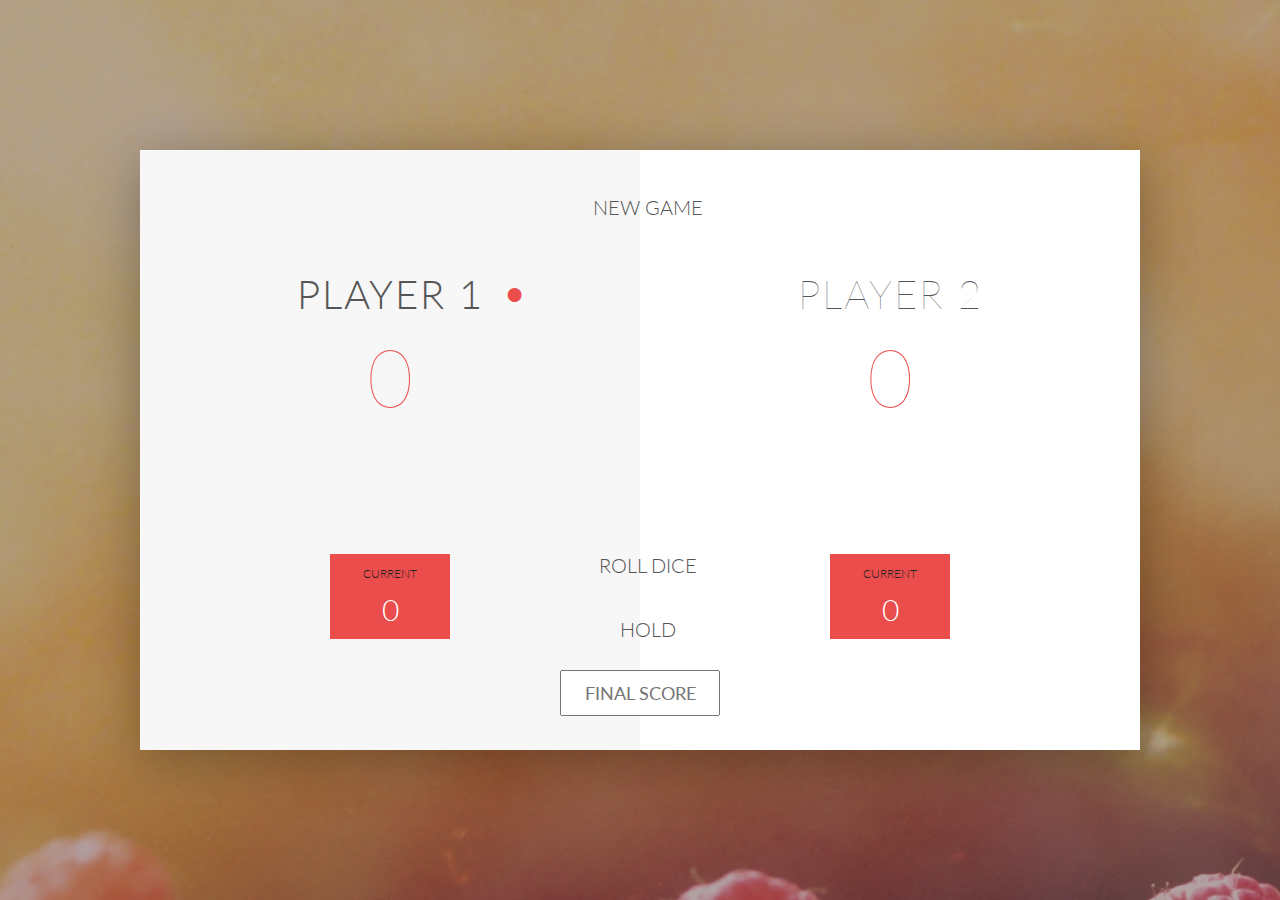
<file: index.html>
<!DOCTYPE html>
<html lang="en">
    <head>
        <meta charset="UTF-8">
        <link href="https://fonts.googleapis.com/css?family=Lato:100,300,600" rel="stylesheet" type="text/css">
        <link href="http://code.ionicframework.com/ionicons/2.0.1/css/ionicons.min.css" rel="stylesheet" type="text/css">
        <link type="text/css" rel="stylesheet" href="style.css">
        <title>Pig Game - Challenge 2</title>
    </head>

    <body>
        <div class="wrapper clearfix">
            <div class="player-0-panel active">
                <div class="player-name" id="name-0">Player 1</div>
                <div class="player-score" id="score-0">43</div>
                <div class="player-current-box">
                    <div class="player-current-label">Current</div>
                    <div class="player-current-score" id="current-0">11</div>
                </div>
            </div>
            
            <div class="player-1-panel">
                <div class="player-name" id="name-1">Player 2</div>
                <div class="player-score" id="score-1">72</div>
                <div class="player-current-box">
                    <div class="player-current-label">Current</div>
                    <div class="player-current-score" id="current-1">0</div>
                </div>
            </div>
            
            <button class="btn-new"><i class="ion-ios-plus-outline"></i>New game</button>
            <button class="btn-roll"><i class="ion-ios-loop"></i>Roll dice</button>
            <button class="btn-hold"><i class="ion-ios-download-outline"></i>Hold</button>

            <input type="text" placeholder="Final score" class="final-score">
            
            <img src="dice-5.png" alt="Dice" class="dice" id="dice-1">
            <img src="dice-5.png" alt="Dice" class="dice" id="dice-2">
        </div>
        
        <!-- <script src="app.js"></script> -->
        <script src="challenge2.js"></script>
    </body>
</html>
</file>
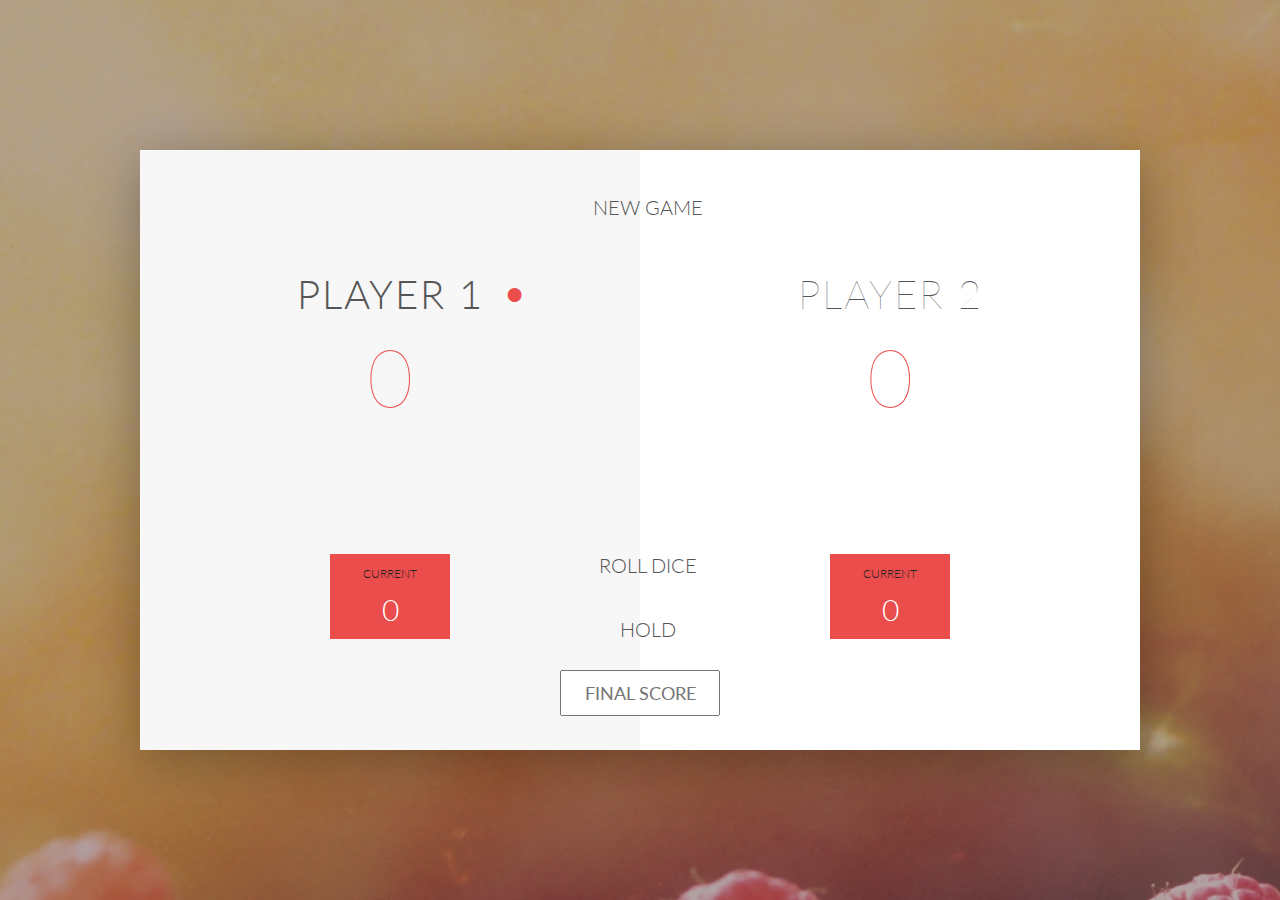
<file: index2.html>
<!DOCTYPE html>
<html lang="en">
    <head>
        <meta charset="UTF-8">
        <link href="https://fonts.googleapis.com/css?family=Lato:100,300,600" rel="stylesheet" type="text/css">
        <link href="http://code.ionicframework.com/ionicons/2.0.1/css/ionicons.min.css" rel="stylesheet" type="text/css">
        <link type="text/css" rel="stylesheet" href="style.css">
        <title>Pig Game</title>
    </head>

    <body>
        <div class="wrapper clearfix">
            <div class="player-0-panel active">
                <div class="player-name" id="name-0">Player 1</div>
                <div class="player-score" id="score-0">43</div>
                <div class="player-current-box">
                    <div class="player-current-label">Current</div>
                    <div class="player-current-score" id="current-0">11</div>
                </div>
            </div>
            
            <div class="player-1-panel">
                <div class="player-name" id="name-1">Player 2</div>
                <div class="player-score" id="score-1">72</div>
                <div class="player-current-box">
                    <div class="player-current-label">Current</div>
                    <div class="player-current-score" id="current-1">0</div>
                </div>
            </div>
            
            <button class="btn-new"><i class="ion-ios-plus-outline"></i>New game</button>
            <button class="btn-roll"><i class="ion-ios-loop"></i>Roll dice</button>
            <button class="btn-hold"><i class="ion-ios-download-outline"></i>Hold</button>

            <input type="text" placeholder="Final score" class="final-score">
            
            <img src="dice-5.png" alt="Dice" class="dice">
        </div>
        
        <!-- <script src="app.js"></script> -->
        <script src="challenge1.js"></script>
    </body>
</html>
</file>
<file: style.css>
/**********************************************
*** GENERAL
**********************************************/

* {
    margin: 0;
    padding: 0;
    box-sizing: border-box;
    
}

.clearfix::after {
    content: "";
    display: table;
    clear: both;
}

body {
    background-image: linear-gradient(rgba(62, 20, 20, 0.4), rgba(62, 20, 20, 0.4)), url(back.jpg);
    background-size: cover;
    background-position: center;
    font-family: Lato;
    font-weight: 300;
    position: relative;
    height: 100vh;
    color: #555;
}

.wrapper {
    width: 1000px;
    position: absolute;
    top: 50%;
    left: 50%;
    transform: translate(-50%, -50%);
    background-color: #fff;
    box-shadow: 0px 10px 50px rgba(0, 0, 0, 0.3);
    overflow: hidden;
}

.player-0-panel,
.player-1-panel {
    width: 50%;
    float: left;
    height: 600px;
    padding: 100px;
}



/**********************************************
*** PLAYERS
**********************************************/

.player-name {
    font-size: 40px;
    text-align: center;
    text-transform: uppercase;
    letter-spacing: 2px;
    font-weight: 100;
    margin-top: 20px;
    margin-bottom: 10px;
    position: relative;
}

.player-score {
    text-align: center;
    font-size: 80px;
    font-weight: 100;
    color: #EB4D4D;
    margin-bottom: 130px;
}

.active { background-color: #f7f7f7; }
.active .player-name { font-weight: 300; }

.active .player-name::after {
    content: "\2022";
    font-size: 47px;
    position: absolute;
    color: #EB4D4D;
    top: -7px;
    right: 10px;
    
}

.player-current-box {
    background-color: #EB4D4D;
    color: #fff;
    width: 40%;
    margin: 0 auto;
    padding: 12px;
    text-align: center;
}

.player-current-label {
    text-transform: uppercase;
    margin-bottom: 10px;
    font-size: 12px;
    color: #222;
}

.player-current-score {
    font-size: 30px;
}

button {
    position: absolute;
    width: 200px;
    left: 50%;
    transform: translateX(-50%);
    color: #555;
    background: none;
    border: none;
    font-family: Lato;
    font-size: 20px;
    text-transform: uppercase;
    cursor: pointer;
    font-weight: 300;
    transition: background-color 0.3s, color 0.3s;
}

button:hover { font-weight: 600; }
button:hover i { margin-right: 20px; }

button:focus {
    outline: none;
}

i {
    color: #EB4D4D;
    display: inline-block;
    margin-right: 15px;
    font-size: 32px;
    line-height: 1;
    vertical-align: text-top;
    margin-top: -4px;
    transition: margin 0.3s;
}

.btn-new { top: 45px;}
.btn-roll { top: 403px;}
.btn-hold { top: 467px;}

.dice {
    position: absolute;
    left: 50%;
    top: 178px;
    transform: translateX(-50%);
    height: 100px;
    box-shadow: 0px 10px 60px rgba(0, 0, 0, 0.10);
}

.winner { background-color: #f7f7f7; }
.winner .player-name { font-weight: 300; color: #EB4D4D; }

.final-score{
    position: absolute;
    left: 50%;
    transform: translateX(-50%);
    top: 520px;
    color: #555;
    font-size: 18px;
    font-family: 'Lato';
    text-align: center;
    padding: 10px;
    width: 160px;
    text-transform: uppercase;
}

.final-score:focus{
    outline: none;
}

#dice-1{
    top: 120px;
}

#dice-2{
    top: 250px;
}
</file>
